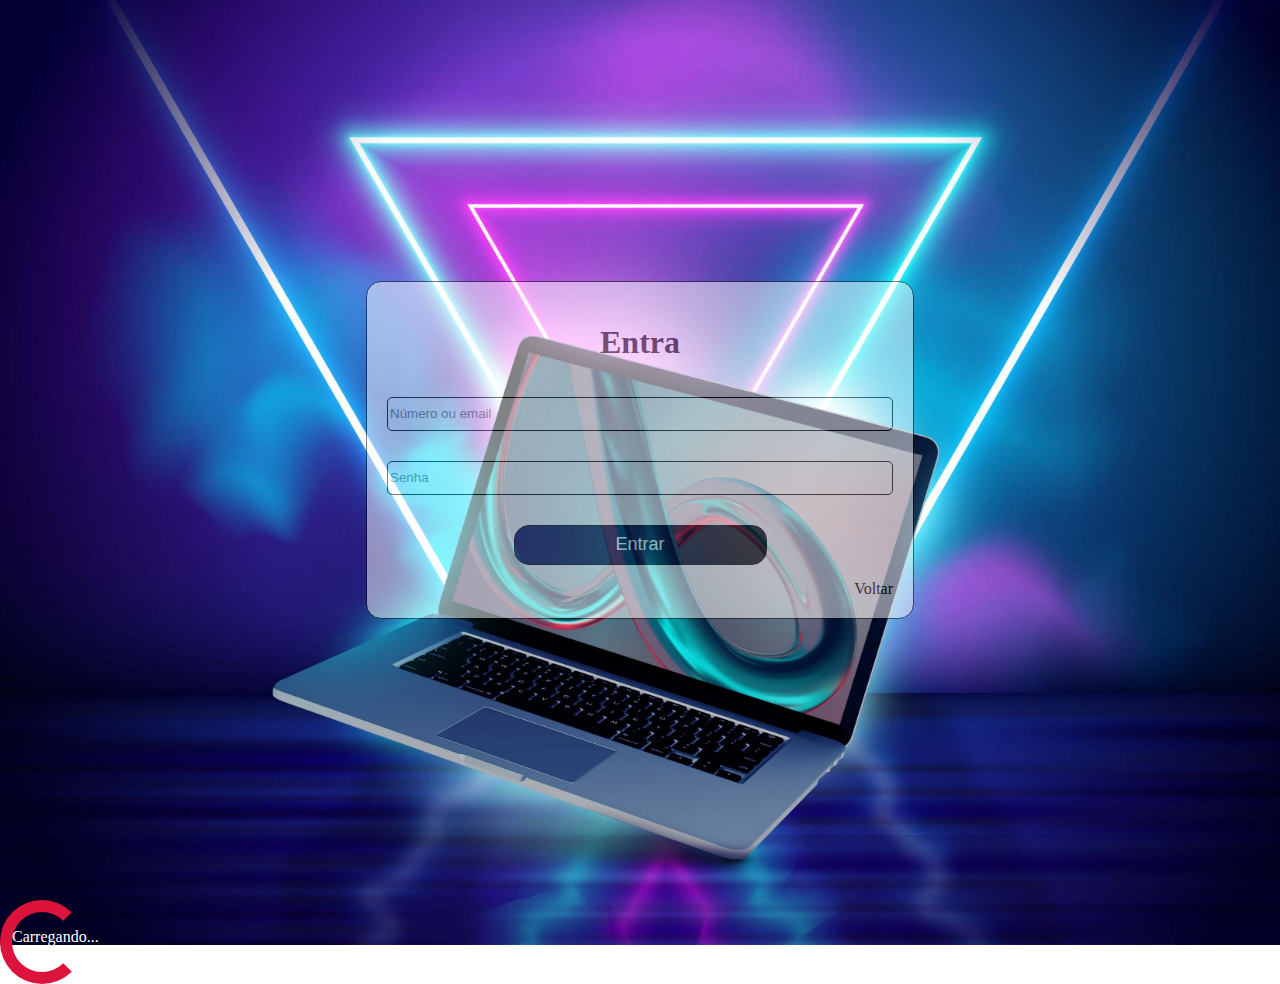
<file: area.html>
<!DOCTYPE html>
<html lang="pt">

<head>
    <meta charset="UTF-8">
    <meta name="viewport" content="width=device-width, initial-scale=1.0">
    <title> Área Restrita</title>
    <link rel="shortcut icon" href="asset/imagens/favicon.ico" type="image/x-icon">
    <link rel="stylesheet" href="asset/estilos/login.css">

 

</head>

<body>
    <main class="area">
        <form action="restrita.html" method="post">
            <h1 style="text-align: center;"> Entra </h1>
            <input type="text" name="text" id="cell" placeholder="Número ou email" required><br>
            <input type="password" name="palavra-passe" id=" senha" placeholder="Senha" required><br>
            <input type="submit" value="Entrar" class="Entrar">
            <a href="index.html" class="voltar"> Voltar </a>
        </form>



        <!--Start of Tawk.to Script-->
        <!-- <script type="text/javascript">
            var Tawk_API = Tawk_API || {}, Tawk_LoadStart = new Date();
            (function () {
                var s1 = document.createElement("script"), s0 = document.getElementsByTagName("script")[0];
                s1.async = true;
                s1.src = 'https://embed.tawk.to/64da2fcfcc26a871b02f2b25/1h7q4lhiq';
                s1.charset = 'UTF-8';
                s1.setAttribute('crossorigin', '*');
                s0.parentNode.insertBefore(s1, s0);
            })();
        </script> -->
        <!--End of Tawk.to Script-->


        <div class="gtranslate_wrapper"></div>
        <script>window.gtranslateSettings = { "default_language": "pt", "native_language_names": true, "detect_browser_language": true, "languages": ["pt", "de", "es", "en"], "globe_color": "#66aaff", "wrapper_selector": ".gtranslate_wrapper", "horizontal_position": "right", "vertical_position": "bottom", "alt_flags": { "pt": "brazil" } }</script>
        <script src="https://cdn.gtranslate.net/widgets/latest/globe.js" defer></script>
    </main>
    
        <span class="carregar" style="color: white;"> 
            <p class="text">Carregando...</p>
        </span>
    
</body>

</html>
</file>
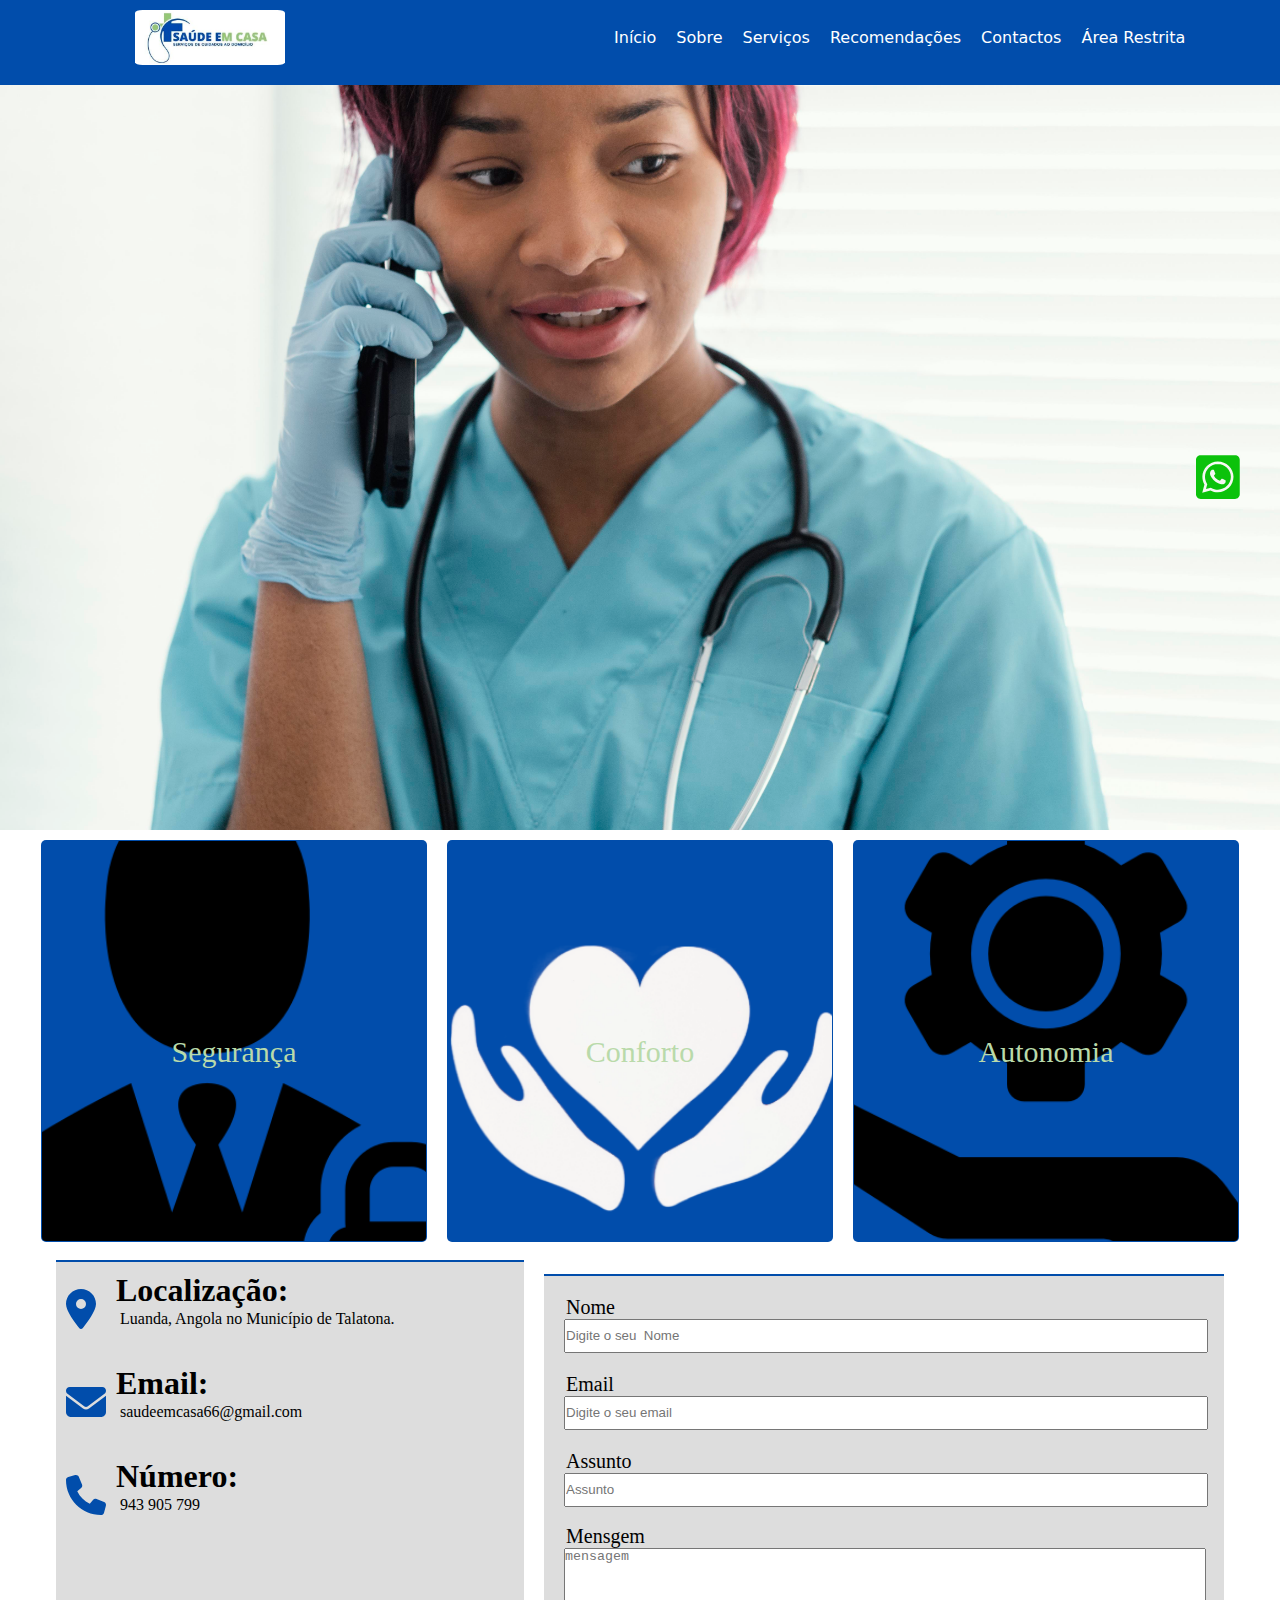
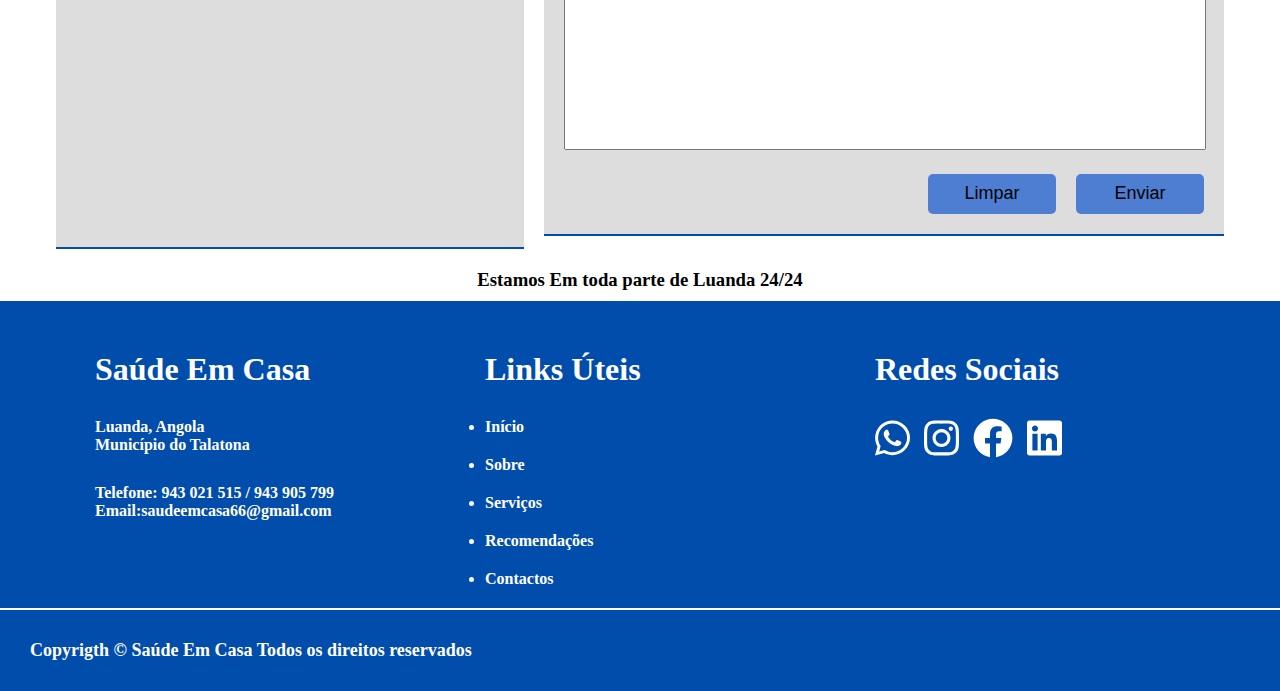
<file: contacos.html>
<!DOCTYPE html>
<html lang="en">

<head>
    <meta charset="UTF-8">
    <meta name="viewport" content="width=device-width, initial-scale=1.0">
    <title> Contactos </title>
    <link rel="stylesheet" type="text-css" href="asset/fontawesome-free-6.4.2-web/css/all.min.css">

    <link rel="shortcut icon" href="asset/imagens/favicon.ico" type="image/x-icon">
    <link rel="stylesheet" href="asset/estilos/header.css">
    <link rel="stylesheet" href="asset/estilos/main.css">
    <link rel="stylesheet" href="asset/estilos/Responsividade.css">
    <link rel="stylesheet" href="asset/estilos/basic.css">
    <link rel="stylesheet" href="asset/estilos/bem-vindo.css">
    <link rel="stylesheet" href="asset/estilos/help.css">
    <link rel="stylesheet" href="asset/estilos/missao.css">
    <link rel="stylesheet" href="asset/estilos/equipe.css">
    <link rel="stylesheet" href="asset/estilos/parceria.css">
    <link rel="stylesheet" href="asset/estilos/footer.css">
    <link rel="stylesheet" href="asset/estilos/serviço.css">
    <link rel="stylesheet" href="asset/estilos/contacto.css">
    <link rel="stylesheet" href="asset/estilos/outrasimformaço~es.css">
    <link rel="stylesheet" href="asset/estilos/func.css">
 

</head>

<body>
    <header>
        <figure>
            <a href="#"><img src="asset/imagens/Logo.jpg" alt=" Logo da empresa"></a>
        </figure>
        <nav id="Menu">

            <a href="index.html"> Início </a>
            <a href="sobre.html"> Sobre </a>
            <a href="serviço.html"> Serviços </a>
            <a href="recomendacoes.html">Recomendações </a>
            <a href="contacos.html"> Contactos </a>
            <a href="area.html"> Área Restrita </a>
        </nav>
        <div id="menu" onclick="clicar()">
            <div id="button"></div>
            <div id="botao"></div>
            <div id="none"></div>
        </div>
    </header>

    <main>
        <figure>
            <img src="asset/imagens/paciente4.jpg" alt=" Imagem de um paciente">
        </figure>

        <section class="bassic">

            <div class="card">
                <figure class="conforto">
                    <img src="asset/imagens/businessman.png" alt=" Conforto">
                    <figcaption> Segurança </figcaption>
                </figure>
            </div>

            <div class="card">
                <figure class="conforto">
                    <img src="asset/imagens/conforto.png" alt=" Conforto ">
                    <figcaption> Conforto </figcaption>
                </figure>
            </div>

            <div class="card">
                <figure class="conforto">
                    <img src="asset/imagens/program-settings.png" alt=" Conforto ">
                    <figcaption> Autonomia </figcaption>
                </figure>
            </div>
        </section><br>
        <!-- Conctos  -->


        <section class="Contactos">
            <div class="numeros">
                <h1 style="margin-left: 50px;"> Localização: </h1>

                <i class="fa-solid fa-location-dot" style="color: #014DAB; font-size: 40px; margin-top: -20px;"></i>

                <span style="margin-left: 20px;">Luanda, Angola no Município de Talatona.</span><br><br><br>

                <h1 style="margin-left: 50px;"> Email: </h1>
                <i class="fa-solid fa-envelope" style="color: #014DAB; font-size: 40px; margin-top: -20px;"></i>
                <span style="margin-left: 10px;">saudeemcasa66@gmail.com</span><br><br><br>


                <h1 style="margin-left: 50px;"> Número: </h1>
                <i class="fa-solid fa-phone" style="color: #014DAB; font-size: 40px; margin-top: -20px;"></i>
                <span style="margin-left: 10px;">943 905 799 <span><br><br>

                        <iframe
                            src="https://www.google.com/maps/embed?pb=!1m18!1m12!1m3!1d7503247.288552311!2d-60.389157924999985!3d-23.326823699999977!2m3!1f0!2f0!3f0!3m2!1i1024!2i768!4f13.1!3m3!1m2!1s0x94eb434224ea6b51%3A0xe8bd124b8e2d4e00!2sSa%C3%BAde%20em%20Casa%20-%20Interna%C3%A7%C3%A3o%20Domiciliar!5e0!3m2!1spt-PT!2sng!4v1691670696196!5m2!1spt-PT!2sng"
                            width="600" height="450" style="border:0;" allowfullscreen="" loading="lazy"
                            referrerpolicy="no-referrer-when-downgrade"></iframe>
            </div>

            <div class="email">
                <form action="https://formsubmit.co/saudeemcasa66@gmail.com" method="post">
                    <label for="name"> Nome </label><br>
                    <input type="text" name="name" id="nome" placeholder="Digite o seu  Nome" required> <br>

                    <label for="email"> Email </label><br>
                    <input type="email" name="email" id="nome" placeholder="Digite o seu email" required><br>

                    <label for="text"> Assunto </label><br>
                    <input type="text" name="Assunto" id="assunto" placeholder="Assunto" required><br>

                    <label for="text"> Mensgem </label><br>
                    <textarea name="mensagem" id="mensagem" cols="65" rows="15" placeholder="mensagem"></textarea><br>
                    <input type="submit" value="Enviar" class="btns">
                    <input type="reset" value="Limpar" class="btns">

                    <input type="hidden" name="_captcha" value="false">
                    <input type="hidden" name="_template" value="table">
                    <input type="hidden" name="_subject" value="Novo envio!">
                </form>
            </div>
        </section>

        <h3 style="text-align: center;"> </strong>Estamos Em toda parte de Luanda 24/24 <strong></h3>



        <section class="outras">

            <div class="partes">
                <h1> Saúde Em Casa </h2>

                    <p class="local"> Luanda, Angola </p>
                    <p> Município do Talatona </p>

                    <p class="local"> <strong> Telefone:</strong> 943 021 515 / 943 905 799</p>
                    <p> <strong> Email:</strong>saudeemcasa66@gmail.com</p>

            </div>

            <div class="partes">
                <h1> Links Úteis </h1>

                <ul>
                    <li><a href="index.html"> Início </a></li>
                    <li><a href="sobre.html"> Sobre </a></li>
                    <li><a href="serviço.html"> Serviços </a></li>
                    <li><a href="recomendacoes.html"> Recomendações </a></li>
                    <li><a href="contacos.html"> Contactos </a></li>
                </ul>
            </div>

            <div class="partes" id="redes">
                <h1> Redes Sociais </h1>

                <a href="https://api.whatsapp.com/send?phone=943 021 515" target="_blank"><i
                        class="fa-brands fa-whatsapp"
                        style="color: white; font-size: 40px; margin-right: 10px;"></i></a>

                <a href="#" target="_blank"><i class="fa-brands fa-instagram"
                        style="color: white; font-size: 40px; margin-right: 10px;"></i></a>

                <a href="https://www.facebook.com/profile.php?id=100091389262758" target="_blank"><i
                        class="fa-brands fa-facebook"
                        style="color: white; font-size: 40px; margin-right: 10px;"></i></a>

                <a href="#" target="_blank"><i class="fa-brands fa-linkedin"
                        style="color: white; font-size: 40px;"></i></a>
            </div>
        </section>
    </main>



    <footer>
        <a href="https://api.whatsapp.com/send?phone=943 021 515" target="_blank"> <i
                class="fa-brands fa-square-whatsapp"></i></a>
        <p> Copyrigth &copy; Saúde Em Casa Todos os direitos reservados </p>
    </footer>


    <script src="asset/fontawesome-free-6.4.2-web/js/all.min.js"></script>
    <script src="asset/js/responsividade.js"></script>
    <div class="gtranslate_wrapper"></div>
    <script>window.gtranslateSettings = { "default_language": "pt", "native_language_names": true, "detect_browser_language": true, "languages": ["pt", "de", "es", "en"], "globe_color": "#66aaff", "wrapper_selector": ".gtranslate_wrapper", "horizontal_position": "right", "vertical_position": "bottom", "alt_flags": { "pt": "brazil" } }</script>
    <script src="https://cdn.gtranslate.net/widgets/latest/globe.js" defer></script>
</body>

</html>
</file>
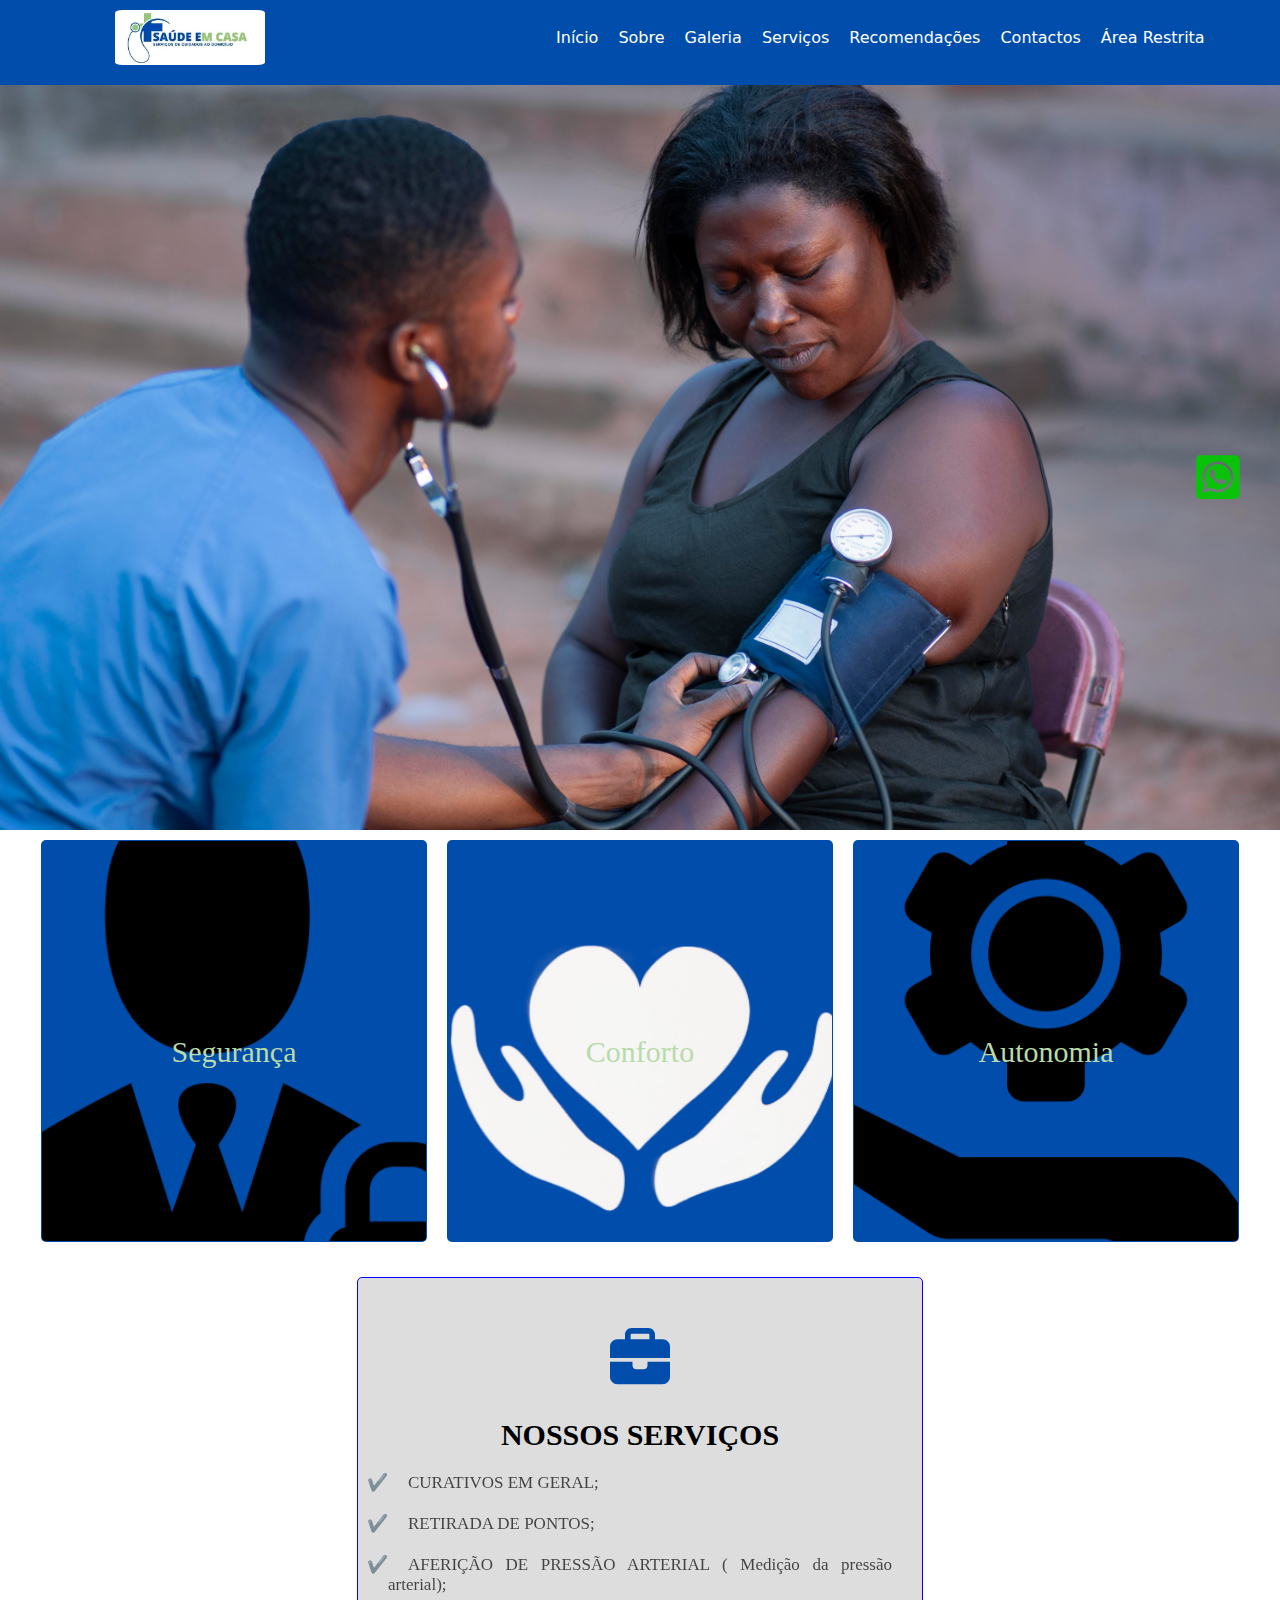
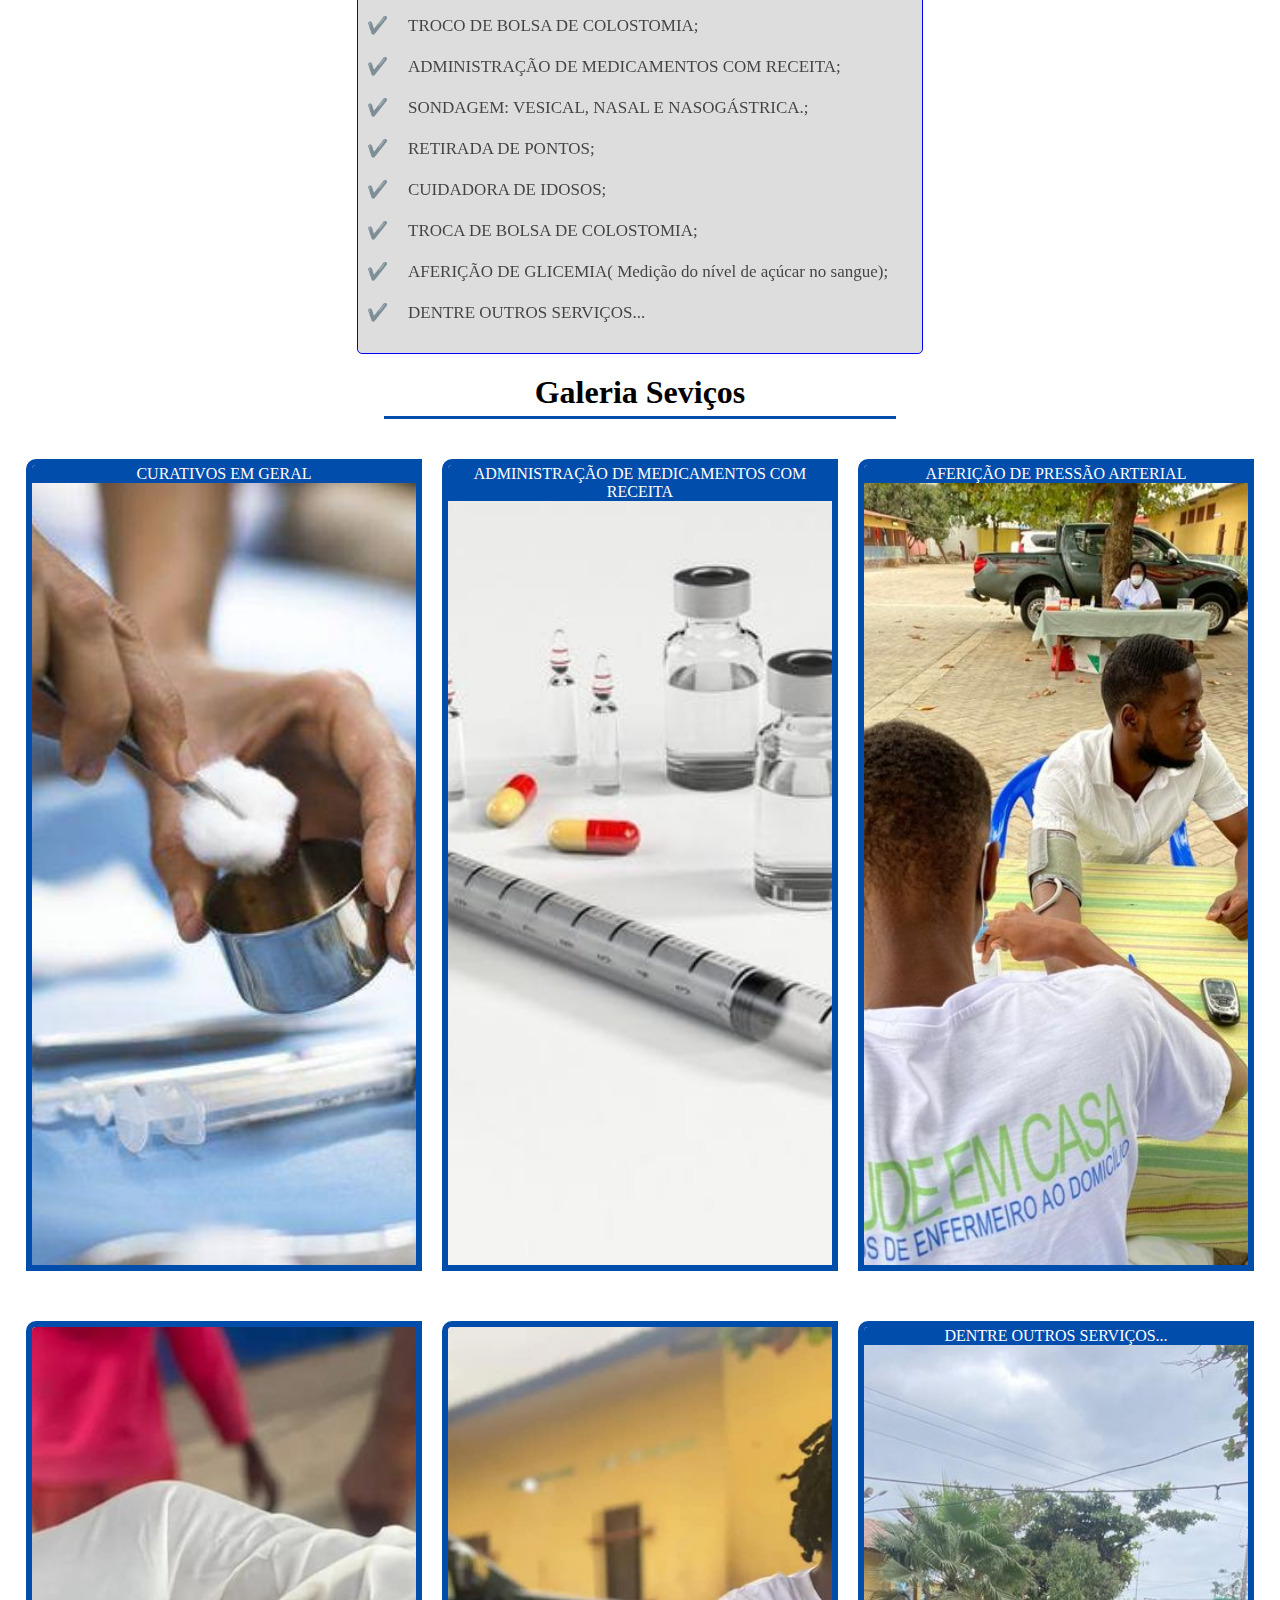
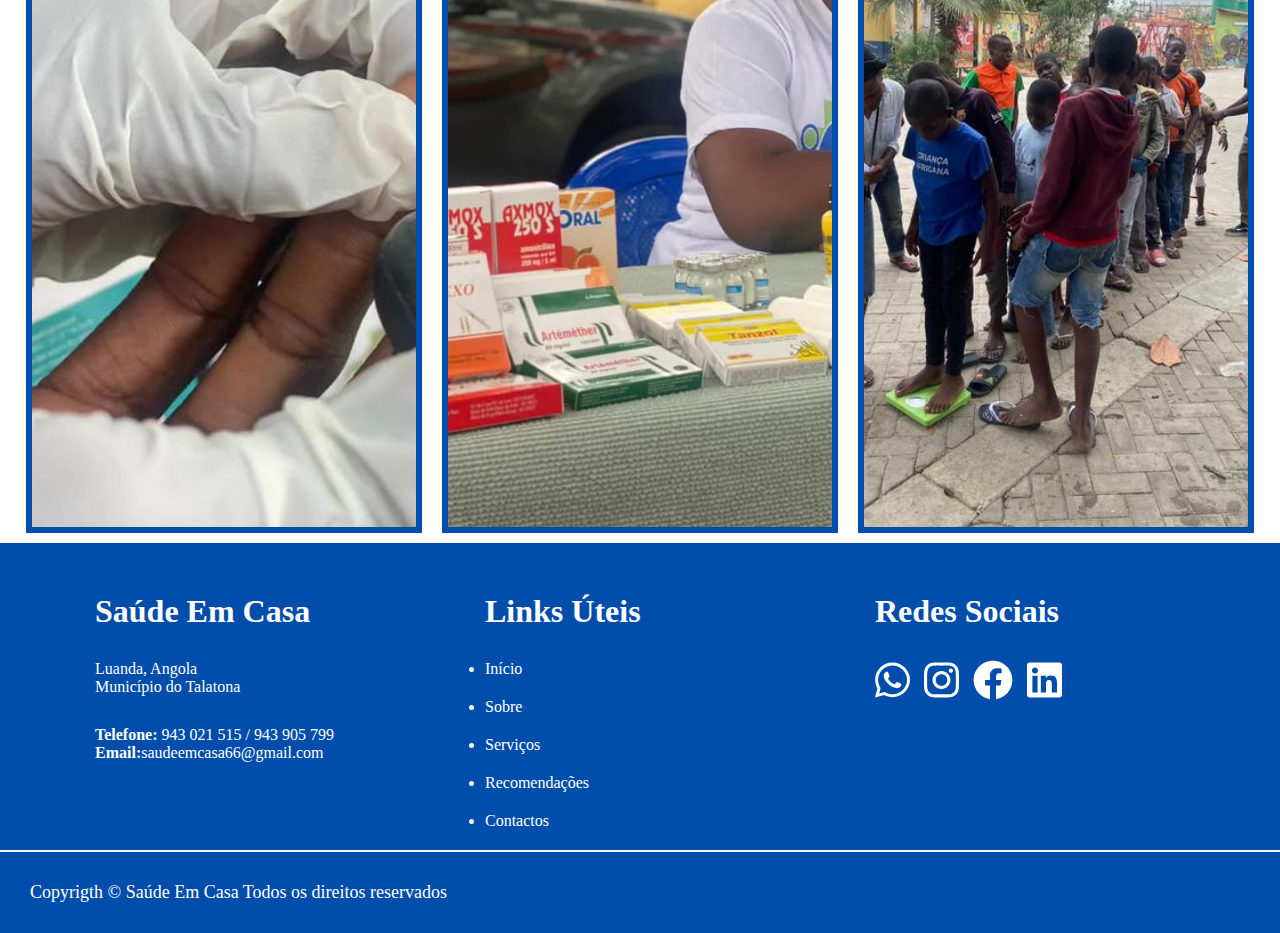
<file: serviço.html>
<!DOCTYPE html>
<html lang="en">

<head>
    <meta charset="UTF-8">
    <meta name="viewport" content="width=device-width, initial-scale=1.0">
    <title> Serviços </title>
    <link rel="stylesheet" type="text-css" href="asset/fontawesome-free-6.4.2-web/css/all.min.css">

    <link rel="shortcut icon" href="asset/imagens/favicon.ico" type="image/x-icon">
    <link rel="stylesheet" href="asset/estilos/header.css">
    <link rel="stylesheet" href="asset/estilos/main.css">
    <link rel="stylesheet" href="asset/estilos/Responsividade.css">
    <link rel="stylesheet" href="asset/estilos/basic.css">
    <link rel="stylesheet" href="asset/estilos/bem-vindo.css">
    <link rel="stylesheet" href="asset/estilos/help.css">
    <link rel="stylesheet" href="asset/estilos/missao.css">
    <link rel="stylesheet" href="asset/estilos/equipe.css">
    <link rel="stylesheet" href="asset/estilos/parceria.css">
    <link rel="stylesheet" href="asset/estilos/footer.css">
    <link rel="stylesheet" href="asset/estilos/serviço.css">
    <link rel="stylesheet" href="asset/estilos/outrasimformaço~es.css">
    <link rel="stylesheet" href="asset/estilos/galeria.css">
</head>

<body>
    <header>
        <figure>
            <a href="#"><img src="asset/imagens/Logo.jpg" alt=" Logo da empresa"></a>
        </figure>
        <nav id="Menu">
           

            <a href="index.html"> Início </a>
            <a href="sobre.html"> Sobre </a>
            <a href="#galeria"> Galeria </a>
            <a href="serviço.html"> Serviços </a>
            <a href="recomendacoes.html"> Recomendações </a>
            <a href="contacos.html"> Contactos </a>
            <a href="area.html"> Área Restrita </a>
        </nav>

        <div id="menu" onclick="clicar()">
            <div  id="button"></div>
            <div  id= "botao"></div>
            <div id="none"></div>
        </div>
    </header>

    <main>
        <figure>
            <img src="asset/imagens/paciente3.jpg" alt=" Imagem de um paciente">
        </figure>

        <section class="bassic">

            <div class="card">
                <figure class="conforto">
                    <img src="asset/imagens/businessman.png" alt=" Conforto">
                    <figcaption> Segurança </figcaption>
                </figure>
            </div>

            <div class="card">
                <figure class="conforto">
                    <img src="asset/imagens/conforto.png" alt=" Conforto ">
                    <figcaption> Conforto </figcaption>
                </figure>
            </div>

            <div class="card">
                <figure class="conforto">
                    <img src="asset/imagens/program-settings.png" alt=" Conforto ">
                    <figcaption> Autonomia </figcaption>
                </figure>
            </div>

        </section>
        <!-- serviços -->
        <section class="serviços">
            <div class="trabalhos">
                <i class="fa-solid fa-briefcase"
                    style="font-size: 60px; color:#014DAB; margin: 20px auto 20px auto; width: 100%;"></i>
                <h1> NOSSOS SERVIÇOS </h1>
                <ul>
                    <li class="lista"> CURATIVOS EM GERAL; </li>
                    <li class="lista"> RETIRADA DE PONTOS; </li>
                    <li class="lista"> AFERIÇÃO DE PRESSÃO ARTERIAL ( Medição da pressão arterial); </li>
                    <li class="lista"> TROCO DE BOLSA DE COLOSTOMIA; </li>
                    <li class="lista"> ADMINISTRAÇÃO DE MEDICAMENTOS COM RECEITA; </li>
                    <li class="lista"> SONDAGEM: VESICAL, NASAL E NASOGÁSTRICA.; </li>
                    <li class="lista"> RETIRADA DE PONTOS;</li>
                    <li class="lista"> CUIDADORA DE IDOSOS;</li>
                    <li class="lista"> TROCA DE BOLSA DE COLOSTOMIA;</li>
                    <li class="lista"> AFERIÇÃO DE GLICEMIA( Medição do nível de açúcar no sangue);</li>
                    <li class="lista"> DENTRE OUTROS SERVIÇOS...</li>
                </ul>
            </div>
        </section>

        <h1 style="margin-top: 10px; margin-bottom: 5px; text-align: center;"> Galeria Seviços </h1>
        <hr
            style=" color: #014DAB; height: 3px; width: 40%; margin: 0px auto 10px auto; text-align: center; background-color: #014DAB; border: none;">

        <secttion class="galeria" id="galeria">
            <figure class="imagen">
                <p style="text-align: center; background-color: #014DAB; color: white;"> CURATIVOS EM GERAL </p>
                <img src="asset/imagens/galeria1.jpg" alt="galeria1.jpg">
            </figure>

            <figure class="imagen">
                <p style="text-align: center; background-color: #014DAB; color: white;"> ADMINISTRAÇÃO DE MEDICAMENTOS
                    COM RECEITA</p>
                <img src="asset/imagens/galeria2.jpg" alt="galeria2.jpg">
            </figure>

            <figure class="imagen">
                <p style="text-align: center; background-color: #014DAB; color: white;"> AFERIÇÃO DE PRESSÃO ARTERIAL
                </p>
                <img src="asset/imagens/galeria3.jpg" alt="galeria3.jpg">
            </figure>

            <figure class="imagen">
                <p style="text-align: center; background-color: #014DAB; color: white;"></p>
                <img src="asset/imagens/galeria5.jpg" alt="galeria5.jpg">
            </figure>

            <figure class="imagen">
                <p style="text-align: center; background-color: #014DAB; color: white;"></p>
                <img src="asset/imagens/galeria6.jpg" alt="galeria6.jpg">
            </figure>

            <figure class="imagen">
                <p style="text-align: center; background-color: #014DAB; color: white;"> DENTRE OUTROS SERVIÇOS...</p>
                <img src="asset/imagens/galeria4.jpg" alt="galeria4.jpg">
            </figure>

        </secttion>

        <section class="outras">

            <div class="partes">
                <h1> Saúde Em Casa </h2>

                    <p class="local"> Luanda, Angola </p>
                    <p> Município do Talatona </p>

                    <p class="local"> <strong> Telefone:</strong> 943 021 515 / 943 905 799</p>
                    <p> <strong> Email:</strong>saudeemcasa66@gmail.com</p>
            </div>

            <div class="partes">
                <h1> Links Úteis </h1>

                <ul>
                    <li><a href="index.html"> Início </a></li>
                    <li><a href="sobre.html"> Sobre </a></li>
                    <li><a href="serviço.html"> Serviços </a></li>
                    <li><a href="recomendacoes.html"> Recomendações </a></li>
                    <li><a href="contacos.html"> Contactos </a></li>
                </ul>
            </div>

            <div class="partes" id="redes">
                <h1> Redes Sociais </h1>

                <a href="https://api.whatsapp.com/send?phone=943 021 515" target="_blank"><i
                        class="fa-brands fa-whatsapp"
                        style="color:white; font-size: 40px; margin-right: 10px;"></i></a>

                <a href="https://www.instagram.com/casa.saudeem" target="_blank"><i class="fa-brands fa-instagram"
                        style="color:white; font-size: 40px; margin-right: 10px;"></i></a>

                <a href="https://www.facebook.com/profile.php?id=100091389262758" target="_blank"><i
                        class="fa-brands fa-facebook"
                        style="color:white; font-size: 40px; margin-right: 10px;"></i></a>

                <a href="#" target="_blank"><i class="fa-brands fa-linkedin"
                        style="color:white; font-size: 40px;"></i></a>
            </div>
        </section>
    </main>

    <footer>
        <a href="https://api.whatsapp.com/send?phone=943 021 515" target="_blank"> <i
                class="fa-brands fa-square-whatsapp"></i></a>
        <p> Copyrigth &copy; Saúde Em Casa Todos os direitos reservados </p>
    </footer>


    <script src="asset/fontawesome-free-6.4.2-web/js/all.min.js"></script>
    <script src="asset/js/responsividade.js"></script>

    <div class="gtranslate_wrapper"></div>
    <script>window.gtranslateSettings = { "default_language": "pt", "native_language_names": true, "detect_browser_language": true, "languages": ["pt", "de", "es", "en"], "globe_color": "#66aaff", "wrapper_selector": ".gtranslate_wrapper", "horizontal_position": "right", "vertical_position": "bottom", "alt_flags": { "pt": "brazil" } }</script>
    <script src="https://cdn.gtranslate.net/widgets/latest/globe.js" defer></script>
</body>

</html>
</file>
<file: asset/estilos/login.css>
body{
    margin: 0;
    padding: 0;
    /* background-image: linear-gradient(to left, black, rgb(16, 16, 54)); */
    background-image: url('fundo.jpg');
    background-size: cover;
    background-attachment: fixed;
    background-repeat: no-repeat;
    background-position:center center;
   
}
main{
    display: flex;
    align-items: center; 
    justify-content: center;
    height: 100vh;
    margin: auto;
}

form{
    background-color: white;
    opacity: 0.5;
    /* background-image: url('fundo.jpg');
    background-size: cover;
    object-fit: cover;
    background-repeat: no-repeat;
    background-position:center center; */
    padding: 20px;
    border-radius: 15px;
    margin: auto;
    border: 1px solid black;
}

form input{
   width: 500px;
   height: 30px;
   margin: 15px auto;
   border: 1px solid black;
   border-radius: 5px;
   outline: none;
}
.Entrar{
    background-image: linear-gradient(to left, black, rgb(16, 16, 100));
    color: white;
    width: 50%;
    border-radius: 15px;
    height: 40px;
    display: flex;
    font-size: 18px;
    cursor: pointer;
    transition: background 2s ease-in ;
}
.Entrar:hover{
    /* background-image: linear-gradient(to left, rgb(16, 16, 100), black); */
    background-image: url('fundo.jpg');
    background-size: cover;
    object-fit: cover;
    background-repeat: no-repeat;
    background-position:center center;
}
.voltar{
    float: right;
    text-decoration: none;
    color: black;
}

span.carregar{
    width: 60px;
    height: 60px;
    background-color: transparent;
    display: block;
    border-radius: 50%;
    border: 12px solid crimson;
    border-right: 12px solid transparent;
    animation: loading 1s ease-in-out infinite ;
}
 

@keyframes loading{
    0%{
        transform: rotate(0deg);
    }
    100%{
        transform: rotate(360deg);
    }
}

@media (max-width:700px){

    body{
        margin: 0;
        padding: 0;
        background-image: url('fundo.jpg');
        background-size: cover;
        background-attachment: fixed;
        background-repeat: no-repeat;
        background-position: center center;
    }
    form input{
        width: 350px;
        height: 30px;
        margin: 15px auto;
        border: 1px solid black;
        border-radius: 5px;
        outline: none;
     }
}
</file>
<file: asset/estilos/header.css>
/* configuração do body */

* {
    scroll-behavior: smooth;
    margin: 0;
    padding: 0;
}


body {}

/* fim das  configuração do body*/





/* estilização do header */
header {
    background-color: #014DAB;
    font-family: system-ui, -apple-system, BlinkMacSystemFont, 'Segoe UI', Roboto, Oxygen, Ubuntu, Cantarell, 'Open Sans', 'Helvetica Neue', sans-serif;
    display: flex;
    justify-content: space-around;
    align-items: center;
    gap: 100px;
    padding: 20px;
    position: fixed;
    width: 100%;
    margin-top: -40px;
}

#btn {
    display: block;
    background-color: transparent;
    outline: none;
    border: none;
    display: none;
    cursor: pointer;
}

/* fim de  estilização do header */



/* estilização do nav */
nav {
    display: flex;
    gap: 20px;
}

nav a {
    color: white;
    text-decoration: none;
    transition: opacity 0.2s ease-in;
}

nav a:hover {
    opacity: 0.6;
}

/* fim de  estilização do nav */



/* estilização do logo */

header figure {
    width: 150px;
    height: 55px;
    border-radius: 5%;
}

header figure img {
    width: 150px;
    height: 55px;
    border-radius: 5%;
    object-fit: cover;
}

/* fim de  estilização do logo */

#menu{
    display: none;
}
 
#menu div{
    width: 30px;
    border: none;
    margin-top: 5px;
    height: 5px;
    border-radius: 5px;
    background-color: white;
    transition: all 0.5s ease-in;
}
</file>
<file: asset/estilos/main.css>
/* estilização da imagem do paciente */
main figure{
    width: 100%;
    height: 800px;
    margin-top: 30px;
}
main figure img{
    width: 100%;
    height: 800px;
    object-fit: cover;
}


/* fim da estilização da imagem do paciente */
</file>
<file: asset/estilos/Responsividade.css>
/* nav responsividade */
@media (max-width:900px) {
    body {
        overflow-x: hidden;
    }

    nav {
        position: absolute;
        display: flex;
        justify-content: space-around;
        align-items: center;
        flex-direction: column;
        right: 0;
        top: 95px;
        background-color:#014DAB;
        height: 120vh;
        width: 50%;
        transform: translateX(100%);
        transition: transform 0.2s ease-in;
    }

    #menu{
        display: block;
        margin-right: 40px;
    }

    
}
    


.active {
    transform: translateX(0);
}


/* fim nav responsividade */
</file>
<file: asset/estilos/basic.css>
.bassic{
    margin-top: 10px;
    display: flex;
    justify-content: center;
    align-items: center;
    gap: 20px;
    flex-wrap: wrap;
}

.bassic figure img{
    width: 100%;
    height: 60vh;
    margin-top: -80px;
}

.bassic figcaption{
    font-size: 30px;
    margin-top: -300px;
    color:  #B9DAAA;
    text-align: center;
}

.card{
    border: 1px solid transparent;
    overflow: hidden;
    width: 30%;
    background-color: #014DAB;
    height: 400px;
    border-radius: 5px;
}

@media (max-width:999px) {
    .bassic {
        margin-top: 10px;
        display: flex;
        justify-content: center;
        align-items: center;
        gap: 20px;
        flex-wrap: wrap;
    }

    .bassic figure img {
        width: 100%;
        height: 60vh;
    }

    .bassic figcaption {
        font-size: 30px;
        margin-top: -10px;
        color: white;
        text-align: center;
    }

    .card {
        border: 1px solid transparent;
        overflow: hidden;
        width: 80%;
        background-color: #014DAB;
        height: 400px;
        border-radius: 5px;
    }
}
</file>
<file: asset/estilos/bem-vindo.css>
.bemVindo{
    background-color: #F4F7FC;
    margin-top: 25px;
    display: block;
    align-items: center;
    justify-content: center;
    padding: 10px;
}

.bemVindo h1{
    text-align: center;
    color: black;
    font-size: 30px;
    margin-top: 10px;
}

.bemVindo ul li{
    text-align: center;
    color: black;
    font-size: 16px;
    margin-top: 10px;
    font-size: 17px;
    opacity: 0.7;
}

.bemVindo ul {
     list-style: none;
}

.bemVindo hr{
    width: 40%;
    margin: auto;
    height: 3px;
    background-color:#014DAB;
    border: none;
}
</file>
<file: asset/estilos/help.css>
.ajuda{
    margin-top: 25px;
    display: block;
    align-items: center;
    justify-content: center;
    padding: 10px;
}

.ajuda h1{
    text-align: center;
    color: black;
    font-size: 30px;
    margin-top: 10px;
}

.ajuda ul li{
    text-align: center;
    color: black;
    font-size: 16px;
    margin-top: 10px;
    letter-spacing: 1px;
    font-size: 17px;
}

.ajuda ul {
     list-style: none;
     opacity: 0.7;
}

.ajuda hr{
    width: 40%;
    margin: auto;
    height: 3px;
    background-color:#014DAB;
    border: none;
}
</file>
<file: asset/estilos/missao.css>
.missao{
    background-color: #F4F7FC;
    margin-top: 25px;
    display: block;
    align-items: center;
    justify-content: center;
    padding: 10px;
}

.missao h1{
    text-align: center;
    color: black;
    font-size: 30px;
    margin-top: 10px;
}

.missao ul li{
    text-align: center;
    color: black;
    font-size: 16px;
    margin-top: 10px;
    font-size: 17px;
    opacity: 0.7;
}

.missao ul {
     list-style: none;
}

.missao hr{
    width: 40%;
    margin: auto;
    height: 3px;
    background-color:#014DAB;
    border: none;
}
</file>
<file: asset/estilos/equipe.css>
.equipe {
   margin-top: 25px;
   display: block;
   align-items: center;
   justify-content: center;
   padding: 10px;
}

.equipe h1 {
   text-align: center;
   color: black;
   font-size: 30px;
   margin-top: 10px;
}

.equipe ul li {
   text-align: center;
   color: black;
   font-size: 16px;
   margin-top: 10px;
   font-size: 17px;
   opacity: 0.7;
}

.equipe ul {
   list-style: none;
}

.equipe hr {
   width: 40%;
   margin: auto;
   height: 3px;
   background-color: #014DAB;
   border: none;
}

/* Os cards */

 .cards{
   display: flex;
   justify-content: center;
   align-items: center;
   gap: 20px;
   padding: 10px;
   flex-wrap: wrap;
 }

 .img2{
   display: flex;
   flex-direction: column;
   justify-content: center;
   align-items: center;
   width: 400px;
   background-color: #F4F7FC;
   padding: 10px;
   border-radius: 10px;
 }

 .cards img{
   width: 150px;
   height: 150px;
   border-radius: 100%;
 }
 .cards figcaption{
   color: #014DAB;
   font-size: 25px;
   margin-top: 50px;
 }
 .cards p{
   font-size: 25px;
   margin-top: 50px;
 }

 .cards a{
  display: flex;
  justify-content: center;
  align-items: center;
   font-size: 20px;
   width: 30%;
   height: 35px;
   float: right;
   background-color: transparent;
   background-color: #F4F7FC;
   border: 1px solid #014DAB;
   transition: background 1s ease-in;
   transition: transform 1s ease-in;
   cursor: pointer;
   border-radius: 5px;
   text-decoration: none;
   color: black;
 }
 .cards a:hover{
    background-color: #195bacd6;
    transform: scale(1.2);
    color: white;
 }
</file>
<file: asset/estilos/parceria.css>
.parceiros{
    display: flex;
    justify-content: center;
    align-items: center;
    flex-wrap: wrap;
    gap: 50px;
    background-color:#F4F7FC;
    padding: 20px;
}
.parceiros img{
    width: 200px;
    height: 100px;
    filter: grayscale(100%);
    transition: filter 1s ease-in;
    object-fit: cover;
}
.parceiros img:hover{
    filter: grayscale(0);
}

.parceiros-pai hr{
    width: 40%;
    margin: auto;
    height: 3px ;
    border: none;
    background-color: #014DAB;
   
    margin-bottom: 60px;
}
.parceiros-pai h1{
    text-align: center;
    font-size: 30px;
    margin-top: 30px;
    margin-bottom: 10px;
}
</file>
<file: asset/estilos/footer.css>
footer{
    background-color: #014DAB;
    padding: 30px;
    display: flex;
    justify-content: left;
    align-items: center;
    font-size: 18px;
    color: white;
}
footer a{
    color: rgb(11, 194, 11);
    /* background-color:#014DAB;
    padding: 10px; */
    font-size: 50px;
     position: fixed;
     top: 450px;
     right: 40px;
     border-radius: 100%;
     transition: transform 1s ease-in;
     animation: animação 1s infinite ;
}
@keyframes animação{
    100%{
        transform: rotateY(365deg);
    }
}
  footer a:hover{
   animation: none;
}
</file>
<file: asset/estilos/serviço.css>
.serviços{
    margin-top: 25px;
    display: flex;
    align-items: center;
    justify-content: center;
    padding: 10px;
}

.serviços h1{
    text-align: center;
    color: black;
    font-size: 30px;
    margin-top: 10px;
}

.serviços ul li{
    text-align: center;
    color: black;
    font-size: 16px;
    margin-top: 10px;
    font-size: 17px;
    opacity: 0.7;
}

.serviços ul {
     list-style: none;
}

.serviços hr{
    width: 40%;
    margin: auto;
    height: 3px;
    background-color:#014DAB;
    border: none;
}

.trabalhos{
    background-color: #ddd;
    border: 1px solid blue;
    border-radius: 5px;
    padding: 30px;
    width: 40%;
}
.trabalhos ul{
    list-style-type: '✔️';
    text-indent: 20px;
}
.trabalhos ul li{
     text-align: justify;
     margin-top: 20px;
}
 
@media (max-width:700px){
    .trabalhos{
        background-color: #ddd;
        border: 1px solid blue;
        border-radius: 5px;
        padding: 30px;
        width: 100%;
    }
}
</file>
<file: asset/estilos/contacto.css>
.Contactos{
    display: flex;
    justify-content: center;
    align-items: center;
    gap: 20px;
    flex-wrap: wrap;
}

 
.numeros{
    border-top: 2px solid #014DAB;
    border-bottom: 2px solid #014DAB;
    margin-bottom: 20px;
    background-color: #ddd;
    padding: 10px;
    width: 35%;
}


.numeros iframe{
    width: 100%;
    height: 300px;
}



.email{
    border-top: 2px solid #014DAB;
    border-bottom: 2px solid #014DAB;
    margin-bottom: 20px;
    background-color: #ddd;
    padding: 20px;
    width: 50%;
}


.email #nome{
   width: 100%;
   height: 30px;
   outline: none;
   margin-bottom: 20px;
}


.email #assunto{
   width: 100%;
   height: 30px;
   resize: none;
   outline: none;
   margin-bottom: 18px;
}


.email #mensagem{
   width: 100%;
   height: 200px;
    resize: none;
    outline: none;
}


.email label{
    font-size: 20px;
    margin-left: 2px;
}
.btns{
    width: 20%;
    height: 40px;
    margin-top: 20px;
    margin-left: 20px;
    float: right;
    background-color: #4e7ed1;
    border: none;
    font-size: 18px;
    border-radius: 5px;
    cursor: pointer;
    transition: background 0.5s ease-in ;
}
.btns:hover{
    background-color: #014DAB;
    color: white;
}

/* responsividade */

@media (max-width:750px) {
    .numeros{
        border-top: 2px solid #014DAB;
        border-bottom: 2px solid #014DAB;
        margin-bottom: 20px;
        background-color: #ddd;
        padding: 20px;
        width: 80%;
    }
    .email{
        border-top: 2px solid #014DAB;
        border-bottom: 2px solid #014DAB;
        margin-bottom: 20px;
        background-color: #ddd;
        padding: 20px;
        width: 80%;
    }
    
}
</file>
<file: asset/estilos/outrasimformaço~es.css>
.outras{
    margin-top: 10px;
    margin-bottom: 2px;
    display: flex;
    gap: 80px;
    justify-content: center;
    flex-wrap: wrap;
    background-color: #014DAB;
    padding: 20px;
}
.outras .partes {
    width: 25%;
}

.outras .partes p{
     color: white;
}
.outras .partes a{
    width: 25%;
    color: white;
}
 
 

.outras h1{
    color: white;
    margin-top: 30px;
    margin-bottom: 30px;
    font-weight: bolder;
}

.outras .local{
  margin-top: 30px;
}

.outras ul {
  list-style: disc;
}
.outras ul li {
   margin-top: 20px;
   color: white;
}
.outras ul li a{
   margin-top: 20px;
   color: white;
   text-decoration: none;
   transition: opacity 1s ease-in;
}
.outras a:hover{
    opacity: 0.7;
}

@media (max-width:750px) {
  .outras .partes{
    width: 50%;
}

  
}
</file>
<file: asset/estilos/func.css>
.galeria{
    display: flex;
    justify-content: center;
    align-items: center;
    flex-wrap: wrap;
    gap: 20px;
}


.galeria .imagen{
    border: 6px solid #014DAB;
    width: 30%;
    height: 50vh;
    overflow: hidden;
    border-top-left-radius: 10px;
}


.galeria .imagen img{
   object-fit: cover;
    width: 100%;
    height: 50vh;
    overflow: hidden;
    transition: transform 1s;
}


.galeria .imagen img:hover{
   transform: rotate(10deg) scale(1.5);
}


@media (max-width:700px){
    .galeria .imagen{
        border: 6px solid #014DAB;
        width: 95%;
        overflow: hidden;
    }
}
</file>
<file: asset/estilos/galeria.css>
.galeria{
    display: flex;
    justify-content: center;
    align-items: center;
    flex-wrap: wrap;
    gap: 20px;
}


.galeria .imagen{
    border: 6px solid #014DAB;
    width: 30%;
    overflow: hidden;
     border-top-left-radius: 10px;
}


.galeria .imagen img{
   object-fit: cover;
    width: 100%;
    overflow: hidden;
    transition: transform 1s;
}


.galeria .imagen img:hover{
   transform: rotate(10deg) scale(1.5);
}


@media (max-width:700px){
    .galeria .imagen{
        border: 6px solid #014DAB;
        width: 95%;
        overflow: hidden;
    }
}
</file>
